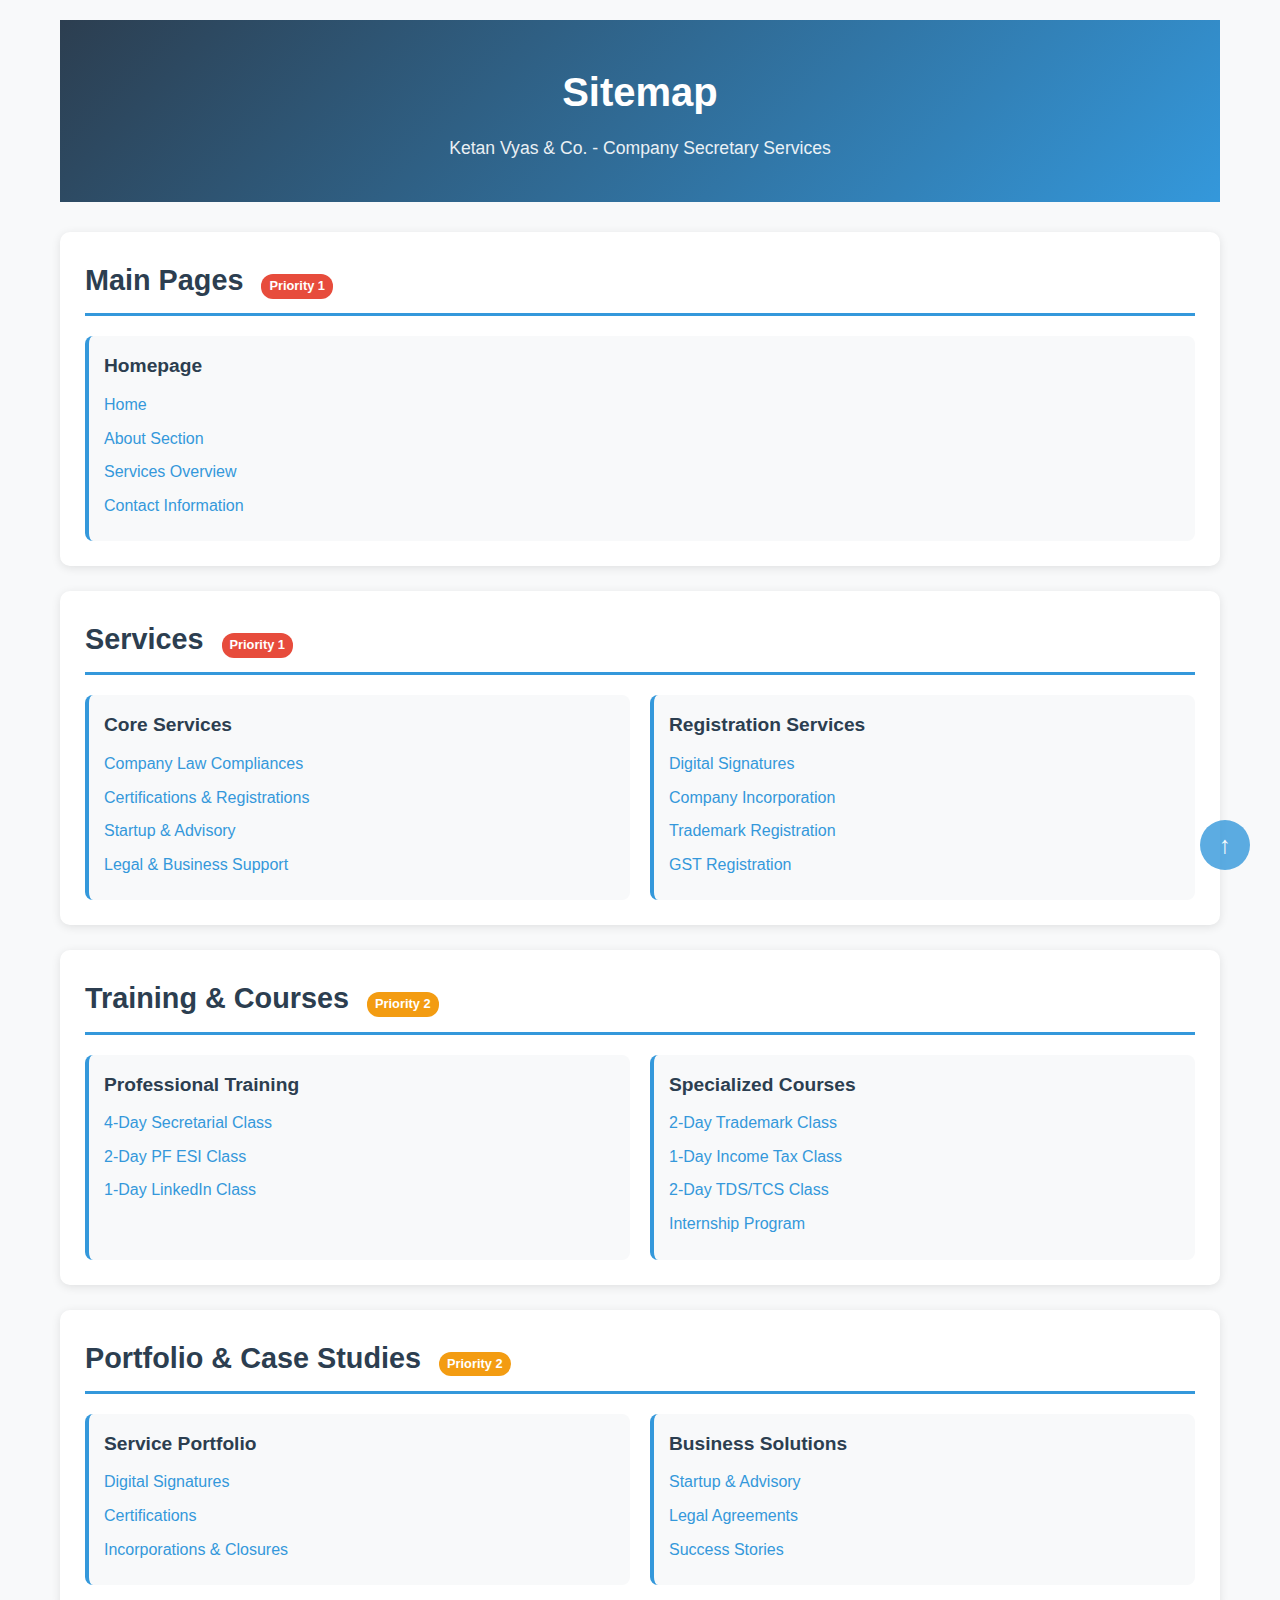
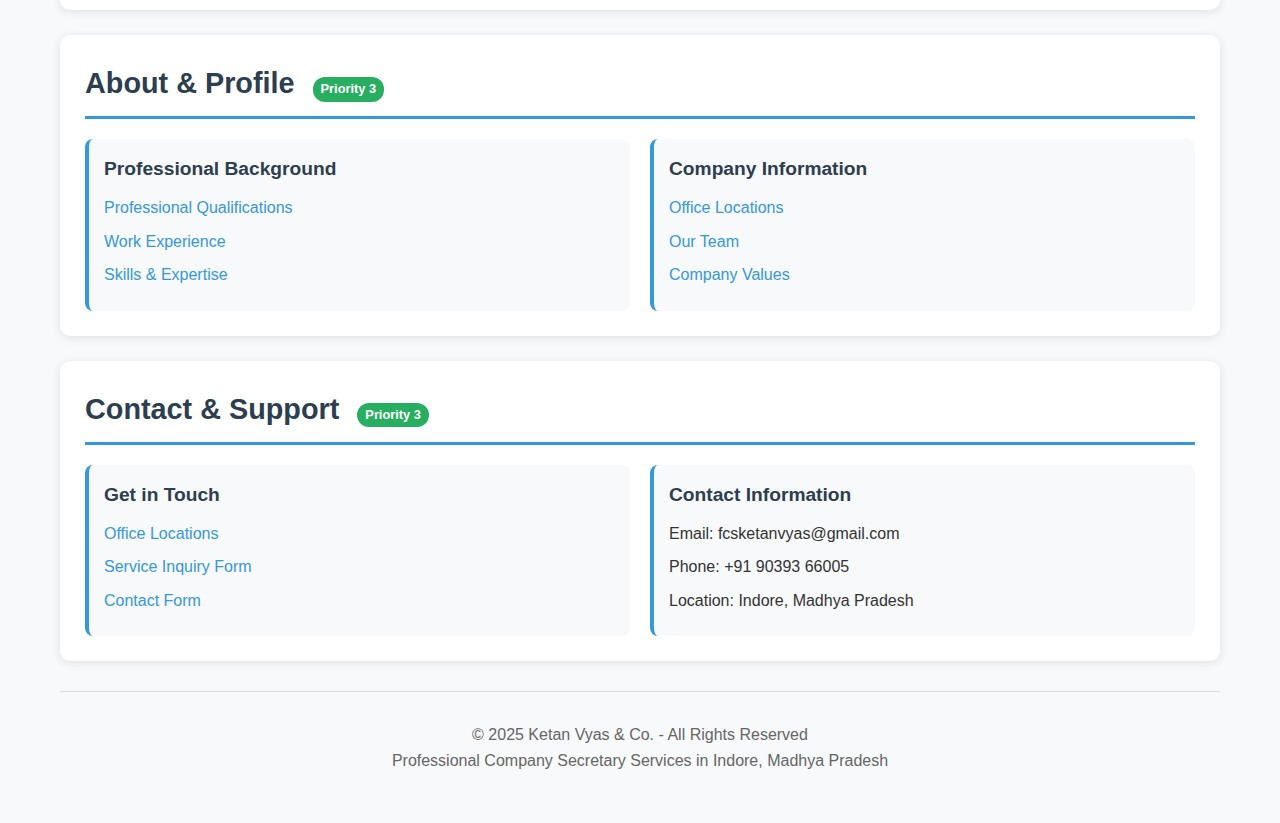
<file: sitemap.html>
<!DOCTYPE html>
<html lang="en">
<head>
    <meta charset="UTF-8">
    <meta name="viewport" content="width=device-width, initial-scale=1.0">
    <title>Sitemap - Ketan Vyas & Co. | Company Secretary Services</title>
    <meta name="description" content="Complete sitemap of Ketan Vyas & Co. services including company secretary services, corporate compliance, legal advisory, and training programs.">
    <meta name="robots" content="index, follow">
    <link rel="canonical" href="https://www.csketanvyas.in/sitemap.html">
    
    <style>
        * {
            margin: 0;
            padding: 0;
            box-sizing: border-box;
        }
        
        body {
            font-family: 'Segoe UI', Tahoma, Geneva, Verdana, sans-serif;
            line-height: 1.6;
            color: #333;
            background-color: #f8f9fa;
        }
        
        .container {
            max-width: 1200px;
            margin: 0 auto;
            padding: 20px;
        }
        
        .header {
            background: linear-gradient(135deg, #2c3e50, #3498db);
            color: white;
            padding: 40px 0;
            text-align: center;
            margin-bottom: 30px;
        }
        
        .header h1 {
            font-size: 2.5rem;
            margin-bottom: 10px;
        }
        
        .header p {
            font-size: 1.1rem;
            opacity: 0.9;
        }
        
        .sitemap-section {
            background: white;
            border-radius: 10px;
            padding: 25px;
            margin-bottom: 25px;
            box-shadow: 0 2px 10px rgba(0,0,0,0.1);
        }
        
        .sitemap-section h2 {
            color: #2c3e50;
            border-bottom: 3px solid #3498db;
            padding-bottom: 10px;
            margin-bottom: 20px;
            font-size: 1.8rem;
        }
        
        .sitemap-grid {
            display: grid;
            grid-template-columns: repeat(auto-fit, minmax(300px, 1fr));
            gap: 20px;
        }
        
        .sitemap-item {
            background: #f8f9fa;
            padding: 15px;
            border-radius: 8px;
            border-left: 4px solid #3498db;
            transition: all 0.3s ease;
        }
        
        .sitemap-item:hover {
            transform: translateY(-2px);
            box-shadow: 0 4px 15px rgba(0,0,0,0.1);
        }
        
        .sitemap-item h3 {
            color: #2c3e50;
            margin-bottom: 10px;
            font-size: 1.2rem;
        }
        
        .sitemap-item ul {
            list-style: none;
        }
        
        .sitemap-item li {
            margin-bottom: 8px;
        }
        
        .sitemap-item a {
            color: #3498db;
            text-decoration: none;
            transition: color 0.3s ease;
        }
        
        .sitemap-item a:hover {
            color: #2c3e50;
            text-decoration: underline;
        }
        
        .priority-badge {
            display: inline-block;
            background: #3498db;
            color: white;
            padding: 2px 8px;
            border-radius: 12px;
            font-size: 0.8rem;
            margin-left: 10px;
        }
        
        .priority-1 { background: #e74c3c; }
        .priority-2 { background: #f39c12; }
        .priority-3 { background: #27ae60; }
        
        .footer {
            text-align: center;
            padding: 30px 0;
            color: #666;
            border-top: 1px solid #ddd;
            margin-top: 30px;
        }
        
        .back-to-top {
            position: fixed;
            bottom: 30px;
            right: 30px;
            background: #3498db;
            color: white;
            width: 50px;
            height: 50px;
            border-radius: 50%;
            display: flex;
            align-items: center;
            justify-content: center;
            text-decoration: none;
            font-size: 1.5rem;
            transition: all 0.3s ease;
            opacity: 0.8;
        }
        
        .back-to-top:hover {
            opacity: 1;
            transform: scale(1.1);
        }
        
        @media (max-width: 768px) {
            .header h1 {
                font-size: 2rem;
            }
            
            .sitemap-grid {
                grid-template-columns: 1fr;
            }
            
            .container {
                padding: 15px;
            }
        }
    </style>
</head>
<body>
    <div class="container">
        <div class="header">
            <h1>Sitemap</h1>
            <p>Ketan Vyas & Co. - Company Secretary Services</p>
        </div>

        <!-- Main Pages Section -->
        <div class="sitemap-section">
            <h2>Main Pages <span class="priority-badge priority-1">Priority 1</span></h2>
            <div class="sitemap-grid">
                <div class="sitemap-item">
                    <h3>Homepage</h3>
                    <ul>
                        <li><a href="/">Home</a></li>
                        <li><a href="/#about">About Section</a></li>
                        <li><a href="/#services">Services Overview</a></li>
                        <li><a href="/#contact">Contact Information</a></li>
                    </ul>
                </div>
            </div>
        </div>

        <!-- Services Section -->
        <div class="sitemap-section">
            <h2>Services <span class="priority-badge priority-1">Priority 1</span></h2>
            <div class="sitemap-grid">
                <div class="sitemap-item">
                    <h3>Core Services</h3>
                    <ul>
                        <li><a href="/services/company-law/">Company Law Compliances</a></li>
                        <li><a href="/services/certifications/">Certifications & Registrations</a></li>
                        <li><a href="/services/startup-advisory/">Startup & Advisory</a></li>
                        <li><a href="/services/legal-support/">Legal & Business Support</a></li>
                    </ul>
                </div>
                <div class="sitemap-item">
                    <h3>Registration Services</h3>
                    <ul>
                        <li><a href="/services/digital-signatures/">Digital Signatures</a></li>
                        <li><a href="/services/incorporation/">Company Incorporation</a></li>
                        <li><a href="/services/trademark/">Trademark Registration</a></li>
                        <li><a href="/services/gst-registration/">GST Registration</a></li>
                    </ul>
                </div>
            </div>
        </div>

        <!-- Training & Courses Section -->
        <div class="sitemap-section">
            <h2>Training & Courses <span class="priority-badge priority-2">Priority 2</span></h2>
            <div class="sitemap-grid">
                <div class="sitemap-item">
                    <h3>Professional Training</h3>
                    <ul>
                        <li><a href="/training/4-day-secretarial/">4-Day Secretarial Class</a></li>
                        <li><a href="/training/pf-esi-class/">2-Day PF ESI Class</a></li>
                        <li><a href="/training/linkedin-class/">1-Day LinkedIn Class</a></li>
                    </ul>
                </div>
                <div class="sitemap-item">
                    <h3>Specialized Courses</h3>
                    <ul>
                        <li><a href="/training/trademark-class/">2-Day Trademark Class</a></li>
                        <li><a href="/training/income-tax/">1-Day Income Tax Class</a></li>
                        <li><a href="/training/tds-tcs/">2-Day TDS/TCS Class</a></li>
                        <li><a href="/training/internship/">Internship Program</a></li>
                    </ul>
                </div>
            </div>
        </div>

        <!-- Portfolio Section -->
        <div class="sitemap-section">
            <h2>Portfolio & Case Studies <span class="priority-badge priority-2">Priority 2</span></h2>
            <div class="sitemap-grid">
                <div class="sitemap-item">
                    <h3>Service Portfolio</h3>
                    <ul>
                        <li><a href="/portfolio/digital-signatures/">Digital Signatures</a></li>
                        <li><a href="/portfolio/certifications/">Certifications</a></li>
                        <li><a href="/portfolio/incorporations/">Incorporations & Closures</a></li>
                    </ul>
                </div>
                <div class="sitemap-item">
                    <h3>Business Solutions</h3>
                    <ul>
                        <li><a href="/portfolio/startup-advisory/">Startup & Advisory</a></li>
                        <li><a href="/portfolio/legal-agreements/">Legal Agreements</a></li>
                        <li><a href="/portfolio/case-studies/">Success Stories</a></li>
                    </ul>
                </div>
            </div>
        </div>

        <!-- About Section -->
        <div class="sitemap-section">
            <h2>About & Profile <span class="priority-badge priority-3">Priority 3</span></h2>
            <div class="sitemap-grid">
                <div class="sitemap-item">
                    <h3>Professional Background</h3>
                    <ul>
                        <li><a href="/about/qualifications/">Professional Qualifications</a></li>
                        <li><a href="/about/experience/">Work Experience</a></li>
                        <li><a href="/about/skills/">Skills & Expertise</a></li>
                    </ul>
                </div>
                <div class="sitemap-item">
                    <h3>Company Information</h3>
                    <ul>
                        <li><a href="/about/offices/">Office Locations</a></li>
                        <li><a href="/about/team/">Our Team</a></li>
                        <li><a href="/about/values/">Company Values</a></li>
                    </ul>
                </div>
            </div>
        </div>

        <!-- Contact Section -->
        <div class="sitemap-section">
            <h2>Contact & Support <span class="priority-badge priority-3">Priority 3</span></h2>
            <div class="sitemap-grid">
                <div class="sitemap-item">
                    <h3>Get in Touch</h3>
                    <ul>
                        <li><a href="/contact/locations/">Office Locations</a></li>
                        <li><a href="/contact/inquiry/">Service Inquiry Form</a></li>
                        <li><a href="/contact/contact-form/">Contact Form</a></li>
                    </ul>
                </div>
                <div class="sitemap-item">
                    <h3>Contact Information</h3>
                    <ul>
                        <li>Email: fcsketanvyas@gmail.com</li>
                        <li>Phone: +91 90393 66005</li>
                        <li>Location: Indore, Madhya Pradesh</li>
                    </ul>
                </div>
            </div>
        </div>

        <div class="footer">
            <p>&copy; 2025 Ketan Vyas & Co. - All Rights Reserved</p>
            <p>Professional Company Secretary Services in Indore, Madhya Pradesh</p>
        </div>
    </div>

    <a href="#" class="back-to-top" onclick="window.scrollTo({top: 0, behavior: 'smooth'})">↑</a>

    <script>
        // Show/hide back to top button based on scroll position
        window.addEventListener('scroll', function() {
            const backToTop = document.querySelector('.back-to-top');
            if (window.pageYOffset > 300) {
                backToTop.style.opacity = '1';
            } else {
                backToTop.style.opacity = '0.8';
            }
        });

        // Smooth scrolling for internal links
        document.querySelectorAll('a[href^="#"]').forEach(anchor => {
            anchor.addEventListener('click', function (e) {
                e.preventDefault();
                const target = document.querySelector(this.getAttribute('href'));
                if (target) {
                    target.scrollIntoView({
                        behavior: 'smooth',
                        block: 'start'
                    });
                }
            });
        });
    </script>
</body>
</html>
</file>
